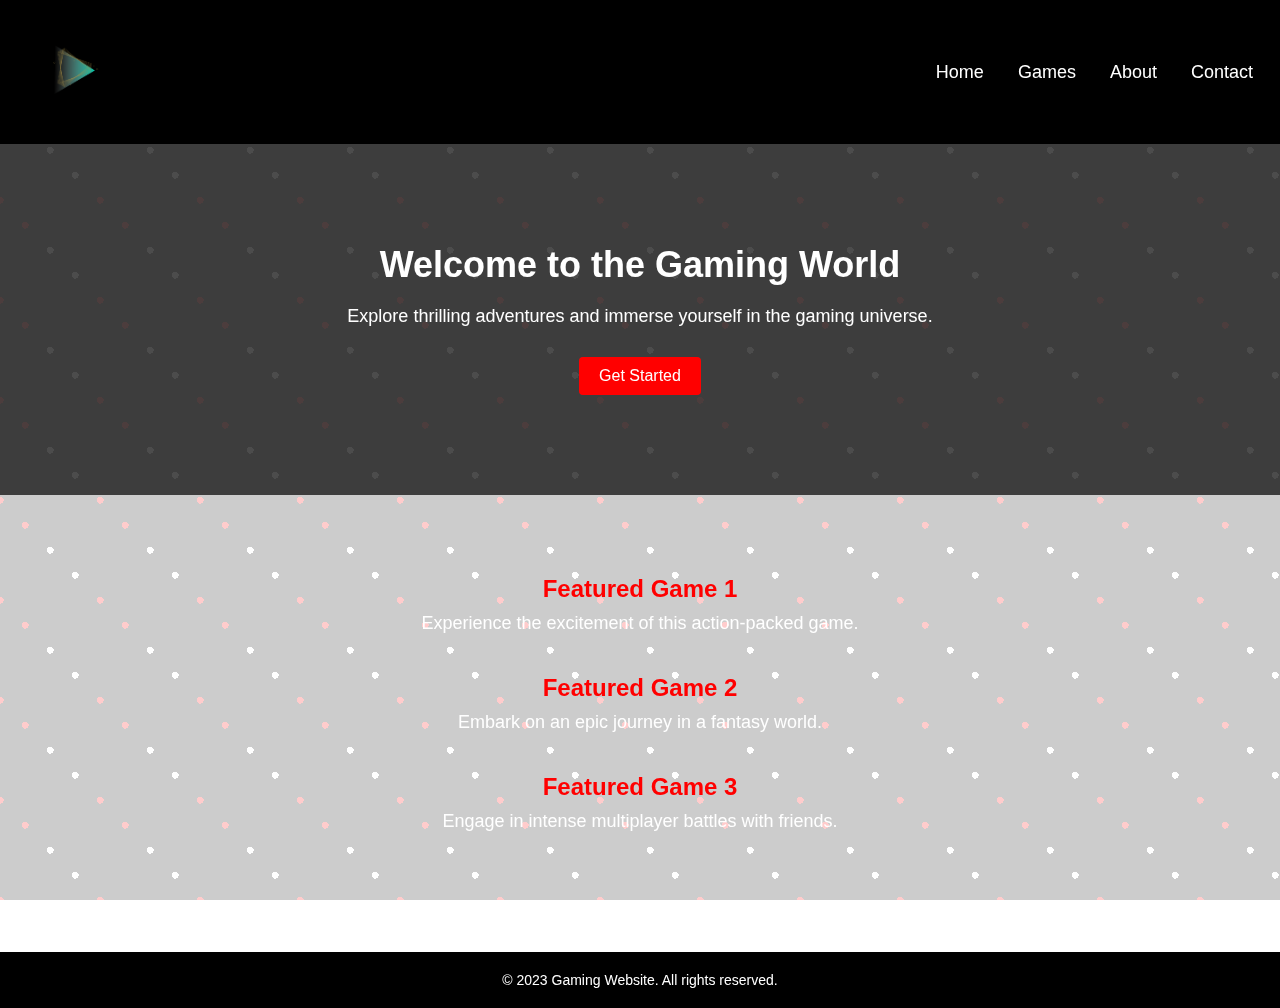
<file: index.html>
<!DOCTYPE html>
<html lang="en">
<head>
  <meta charset="UTF-8">
  <meta name="viewport" content="width=device-width, initial-scale=1.0">
  <title>Gaming Website</title>
  <link rel="stylesheet" href="styles.css">
</head>
<body>
  <header class="header">
    <nav class="navbar">
      <div class="logo">
        <img src="logo.png" alt="Logo">
      </div>
      <div class="hamburger">
        <span></span>
        <span></span>
        <span></span>
      </div>
      <ul class="menu">
        <li><a href="#">Home</a></li>
        <li><a href="#">Games</a></li>
        <li><a href="#">About</a></li>
        <li><a href="#">Contact</a></li>
      </ul>
    </nav>
  </header>

  <section class="hero">
    <div class="hero-content">
      <h2>Welcome to the Gaming World</h2>
      <p>Explore thrilling adventures and immerse yourself in the gaming universe.</p>
      <a href="#" class="cta-button">Get Started</a>
    </div>
  </section>

  <section class="features">
    <div class="feature">
      <h3>Featured Game 1</h3>
      <p>Experience the excitement of this action-packed game.</p>
    </div>
    <div class="feature">
      <h3>Featured Game 2</h3>
      <p>Embark on an epic journey in a fantasy world.</p>
    </div>
    <div class="feature">
      <h3>Featured Game 3</h3>
      <p>Engage in intense multiplayer battles with friends.</p>
    </div>
  </section>

  <footer class="footer">
    <p>&copy; 2023 Gaming Website. All rights reserved.</p>
  </footer>

  <div class="background"></div>
  <script src="script.js"></script>
</body>
</html>
</file>
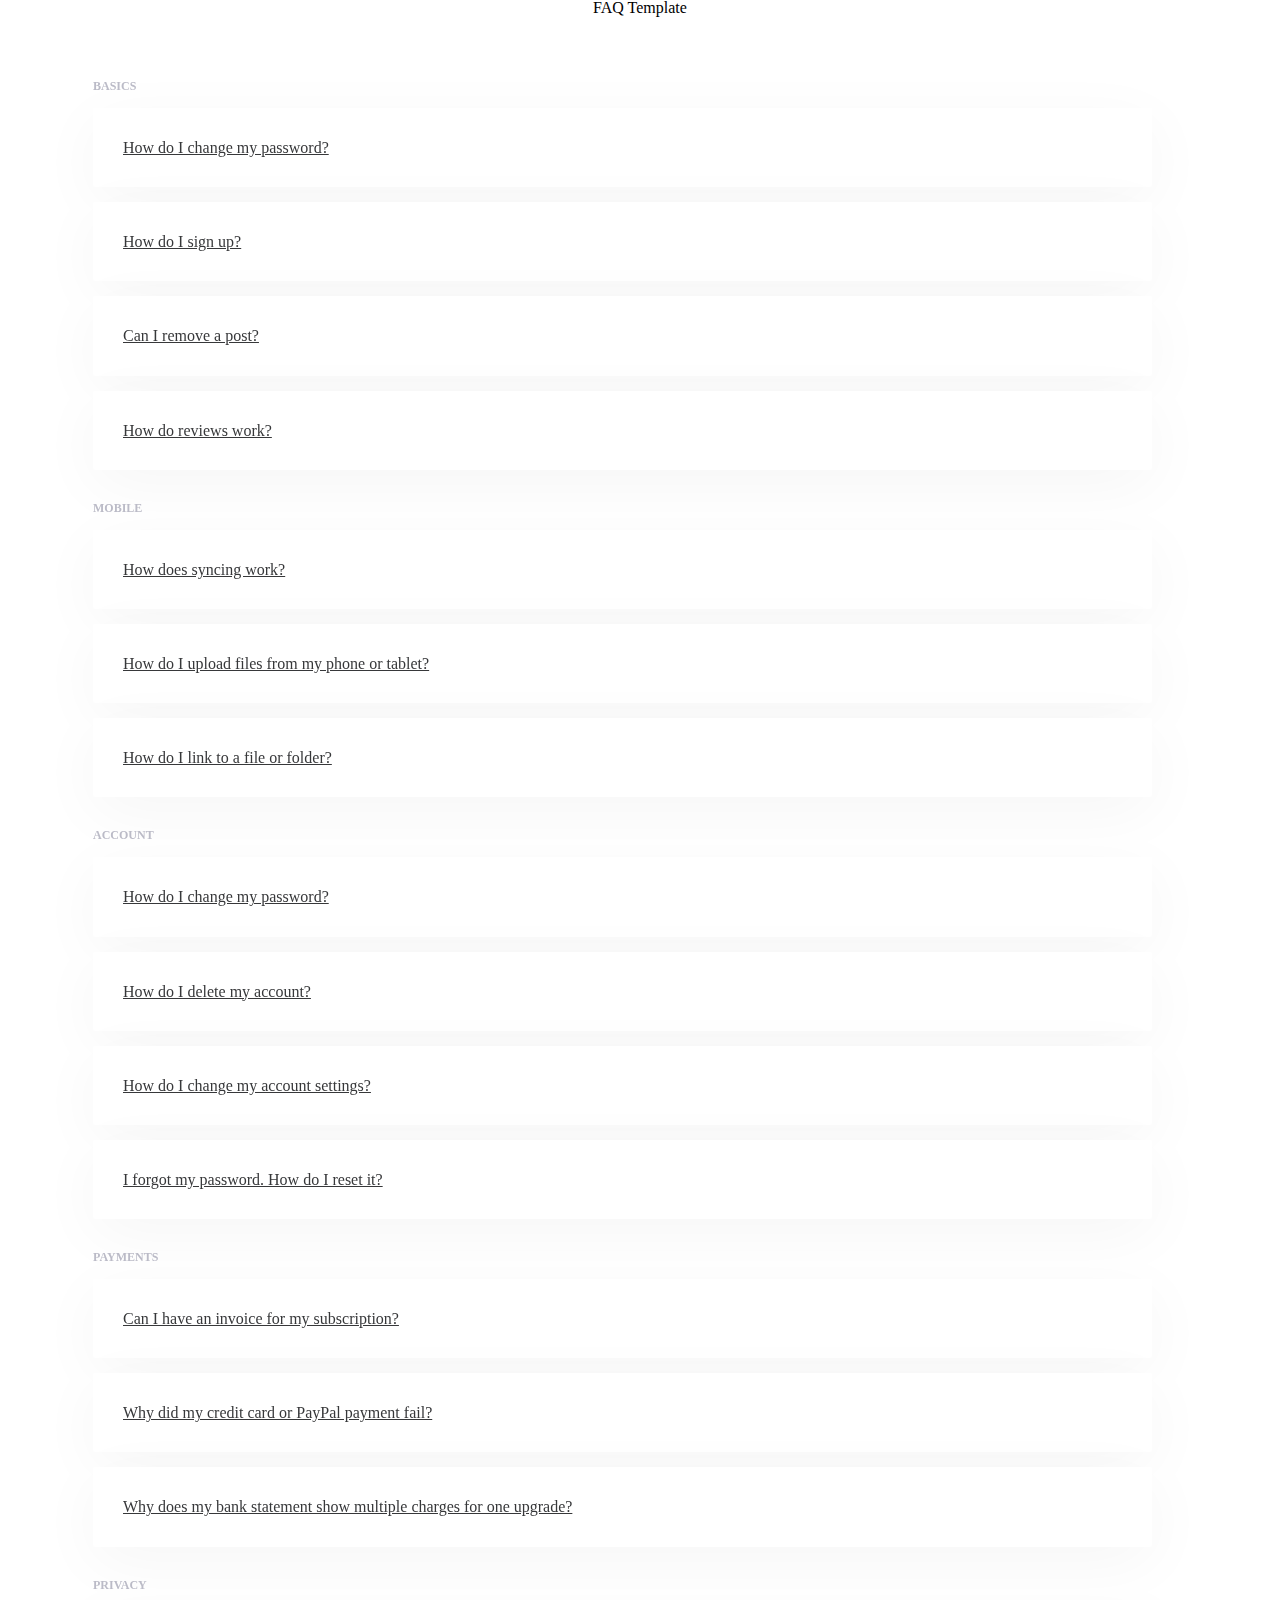
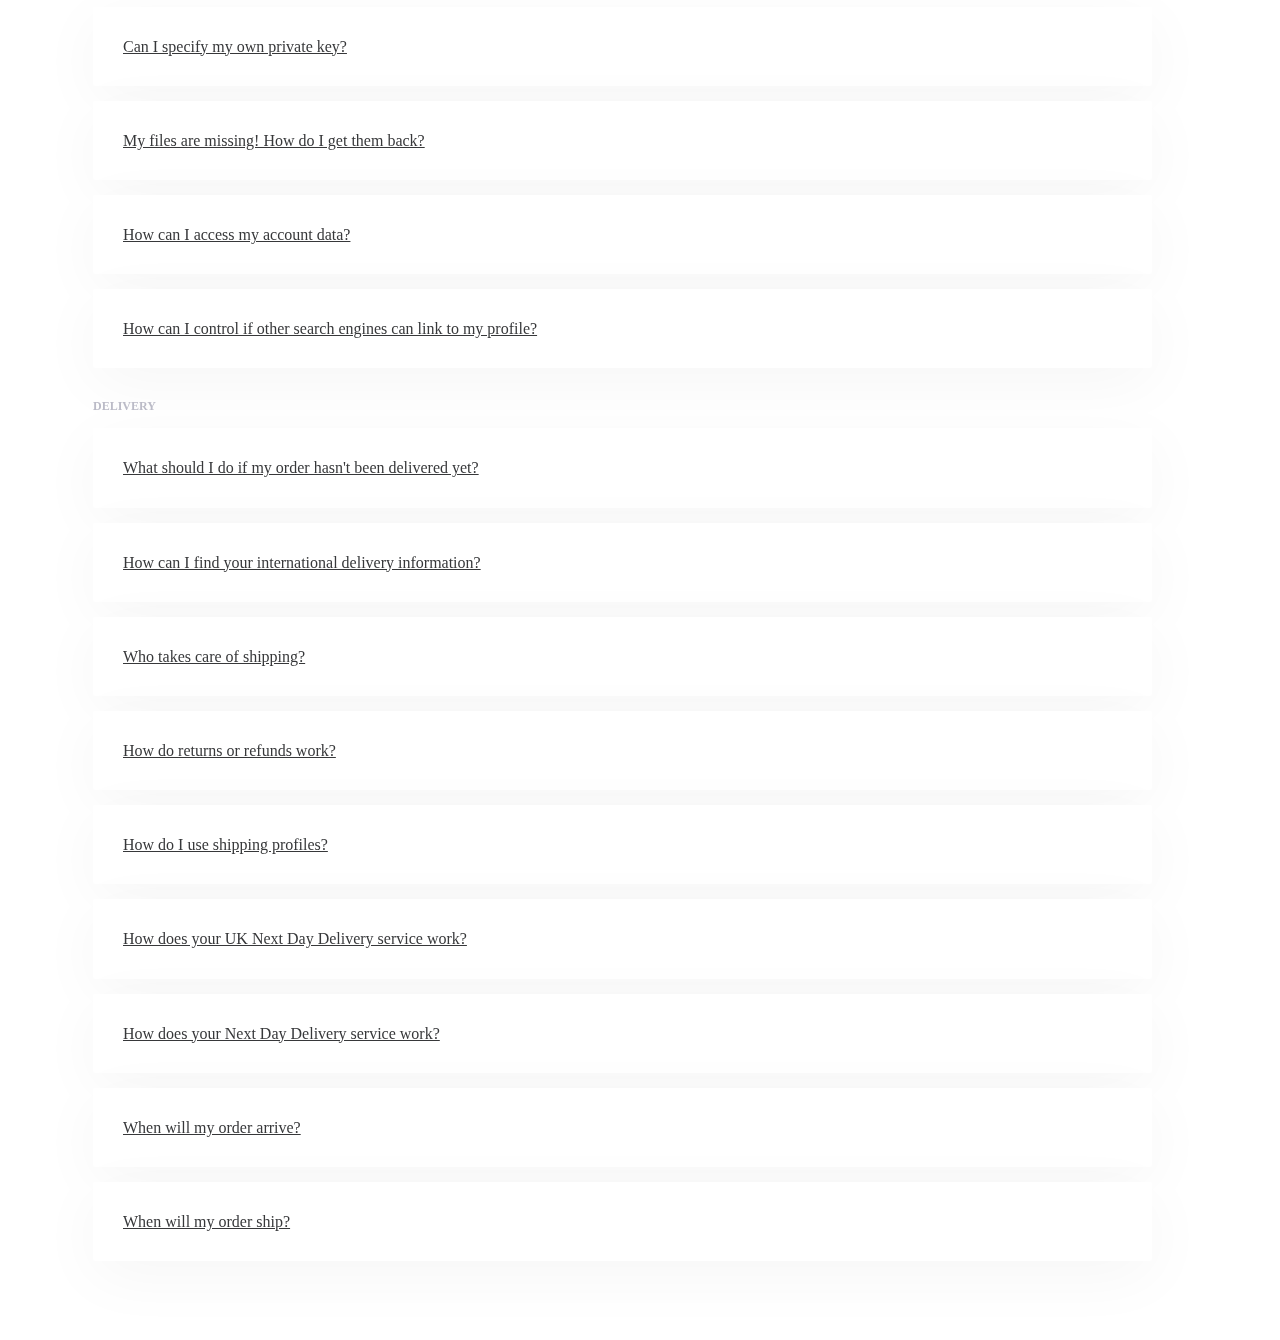
<file: HTML/faq/index.html>
<!doctype html>
<html lang="en" class="no-js">
<head>
	<meta charset="UTF-8">
	<meta name="viewport" content="width=device-width, initial-scale=1">

	<link href='http://fonts.googleapis.com/css?family=Open+Sans:400,300,600,700' rel='stylesheet' type='text/css'>

	<link rel="stylesheet" href="/HTML/faq/css/reset.css"> <!-- CSS reset -->
	<link rel="stylesheet" href="/HTML/faq/css/style.css"> <!-- Resource style -->
	<script src="/HTML/faq/js/modernizr.js"></script> <!-- Modernizr -->
	<title>FAQ Template | CodyHouse</title>
</head>
<body>
<header>
	<center>
		<h1>FAQ Template</h1>
	</center>
</header>
<section class="cd-faq">
	<ul class="cd-faq-categories">
		
	</ul> <!-- cd-faq-categories -->

	<div class="cd-faq-items">
		<ul id="basics" class="cd-faq-group">
			<li class="cd-faq-title"><h2>Basics</h2></li>
			<li>
				<a class="cd-faq-trigger" href="#0">How do I change my password?</a>
				<div class="cd-faq-content">
					<p>Lorem ipsum dolor sit amet, consectetur adipisicing elit. Quae quidem blanditiis delectus corporis, possimus officia sint sequi ex tenetur id impedit est pariatur iure animi non a ratione reiciendis nihil sed consequatur atque repellendus fugit perspiciatis rerum et. Dolorum consequuntur fugit deleniti, soluta fuga nobis. Ducimus blanditiis velit sit iste delectus obcaecati debitis omnis, assumenda accusamus cumque perferendis eos aut quidem! Aut, totam rerum, cupiditate quae aperiam voluptas rem inventore quas, ex maxime culpa nam soluta labore at amet nihil laborum? Explicabo numquam, sit fugit, voluptatem autem atque quis quam voluptate fugiat earum rem hic, reprehenderit quaerat tempore at. Aperiam.</p>
				</div> <!-- cd-faq-content -->
			</li>

			<li>
				<a class="cd-faq-trigger" href="#0">How do I sign up?</a>
				<div class="cd-faq-content">
					<p>Lorem ipsum dolor sit amet, consectetur adipisicing elit. Quasi cupiditate et laudantium esse adipisci consequatur modi possimus accusantium vero atque excepturi nobis in doloremque repudiandae soluta non minus dolore voluptatem enim reiciendis officia voluptates, fuga ullam? Voluptas reiciendis cumque molestiae unde numquam similique quas doloremque non, perferendis doloribus necessitatibus itaque dolorem quam officia atque perspiciatis dolore laudantium dolor voluptatem eligendi? Aliquam nulla unde voluptatum molestiae, eos fugit ullam, consequuntur, saepe voluptas quaerat deleniti. Repellendus magni sint temporibus, accusantium rem commodi?</p>
				</div> <!-- cd-faq-content -->
			</li>

			<li>
				<a class="cd-faq-trigger" href="#0">Can I remove a post?</a>
				<div class="cd-faq-content">
					<p>Lorem ipsum dolor sit amet, consectetur adipisicing elit. Blanditiis provident officiis, reprehenderit numquam. Praesentium veritatis eos tenetur magni debitis inventore fugit, magnam, reiciendis, saepe obcaecati ex vero quaerat distinctio velit.</p>
				</div> <!-- cd-faq-content -->
			</li>

			<li>
				<a class="cd-faq-trigger" href="#0">How do reviews work?</a>
				<div class="cd-faq-content">
					<p>Lorem ipsum dolor sit amet, consectetur adipisicing elit. Blanditiis provident officiis, reprehenderit numquam. Praesentium veritatis eos tenetur magni debitis inventore fugit, magnam, reiciendis, saepe obcaecati ex vero quaerat distinctio velit.</p>
				</div> <!-- cd-faq-content -->
			</li>
		</ul> <!-- cd-faq-group -->

		<ul id="mobile" class="cd-faq-group">
			<li class="cd-faq-title"><h2>Mobile</h2></li>
			<li>
				<a class="cd-faq-trigger" href="#0">How does syncing work?</a>
				<div class="cd-faq-content">
					<p>Lorem ipsum dolor sit amet, consectetur adipisicing elit. Impedit quidem delectus rerum eligendi mollitia, repudiandae quae beatae. Et repellat quam atque corrupti iusto architecto impedit explicabo repudiandae qui similique aut iure ipsum quis inventore nulla error aliquid alias quia dolorem dolore, odio excepturi veniam odit veritatis. Quo iure magnam, et cum. Laudantium, eaque non? Tempore nihil corporis cumque dolor ipsum accusamus sapiente aliquid quis ea assumenda deserunt praesentium voluptatibus, accusantium a mollitia necessitatibus nostrum voluptatem numquam modi ab, sint rem.</p>
				</div> <!-- cd-faq-content -->
			</li>

			<li>
				<a class="cd-faq-trigger" href="#0">How do I upload files from my phone or tablet?</a>
				<div class="cd-faq-content">
					<p>Lorem ipsum dolor sit amet, consectetur adipisicing elit. Nisi tempore, placeat quisquam rerum! Eligendi fugit dolorum tenetur modi fuga nisi rerum, autem officiis quaerat quos. Magni quia, quo quibusdam odio. Error magni aperiam amet architecto adipisci aspernatur! Officia, quaerat magni architecto nostrum magnam fuga nihil, ipsum laboriosam similique voluptatibus facilis nobis? Eius non asperiores, nesciunt suscipit veniam blanditiis veritatis provident possimus iusto voluptas, eveniet architecto quidem quos molestias, aperiam eum reprehenderit dolores ad deserunt eos amet. Vero molestiae commodi unde dolor dicta maxime alias, velit, nesciunt cum dolorem, ipsam soluta sint suscipit maiores mollitia assumenda ducimus aperiam neque enim! Quas culpa dolorum ipsam? Ipsum voluptatibus numquam natus? Eligendi explicabo eos, perferendis voluptatibus hic sed ipsam rerum maiores officia! Beatae, molestias!</p>
				</div> <!-- cd-faq-content -->
			</li>

			<li>
				<a class="cd-faq-trigger" href="#0">How do I link to a file or folder?</a>
				<div class="cd-faq-content">
					<p>Lorem ipsum dolor sit amet, consectetur adipisicing elit. Blanditiis provident officiis, reprehenderit numquam. Praesentium veritatis eos tenetur magni debitis inventore fugit, magnam, reiciendis, saepe obcaecati ex vero quaerat distinctio velit.</p>
				</div> <!-- cd-faq-content -->
			</li>
		</ul> <!-- cd-faq-group -->

		<ul id="account" class="cd-faq-group">
			<li class="cd-faq-title"><h2>Account</h2></li>
			<li>
				<a class="cd-faq-trigger" href="#0">How do I change my password?</a>
				<div class="cd-faq-content">
					<p>Lorem ipsum dolor sit amet, consectetur adipisicing elit. Perferendis earum autem consectetur labore eius tenetur esse, in temporibus sequi cum voluptatem vitae repellat nostrum odio perspiciatis dolores recusandae necessitatibus, unde, deserunt voluptas possimus veniam magni soluta deleniti! Architecto, quidem, totam. Fugit minus odit unde ea cupiditate ab aperiam sed dolore facere nihil laboriosam dolorum repellat deleniti aliquam fugiat laudantium delectus sint iure odio, necessitatibus rem quisquam! Ipsum praesentium quam nisi sint, impedit sapiente facilis laudantium mollitia quae fugiat similique. Dolor maiores aliquid incidunt commodi doloremque rem! Quaerat, debitis voluptatem vero qui enim, sunt reiciendis tempore inventore maxime quasi fugiat accusamus beatae modi voluptates iste officia esse soluta tempora labore quisquam fuga, cum. Sint nemo iste nulla accusamus quam qui quos, vero, minus id. Eius mollitia consequatur fugit nam consequuntur nesciunt illo id quis reprehenderit obcaecati voluptates corrupti, minus! Possimus, perspiciatis!</p>
				</div> <!-- cd-faq-content -->
			</li>

			<li>
				<a class="cd-faq-trigger" href="#0">How do I delete my account?</a>
				<div class="cd-faq-content">
					<p>Lorem ipsum dolor sit amet, consectetur adipisicing elit. Illo tempore soluta, minus magnam non blanditiis dolore, in nam voluptas nobis minima deserunt deleniti id animi amet, suscipit consequuntur corporis nihil laborum facere temporibus. Qui inventore, doloribus facilis, provident soluta voluptas excepturi perspiciatis fugiat odit vero! Optio assumenda animi at! Assumenda doloremque nemo est sequi eaque, ipsum id, labore rem nisi, amet similique vel autem dolore totam facilis deserunt. Mollitia non ut libero unde accusamus praesentium sint maiores, illo, nemo aliquid?</p>
				</div> <!-- cd-faq-content -->
			</li>

			<li>
				<a class="cd-faq-trigger" href="#0">How do I change my account settings?</a>
				<div class="cd-faq-content">
					<p>Lorem ipsum dolor sit amet, consectetur adipisicing elit. Blanditiis provident officiis, reprehenderit numquam. Praesentium veritatis eos tenetur magni debitis inventore fugit, magnam, reiciendis, saepe obcaecati ex vero quaerat distinctio velit.</p>
				</div> <!-- cd-faq-content -->
			</li>

			<li>
				<a class="cd-faq-trigger" href="#0">I forgot my password. How do I reset it?</a>
				<div class="cd-faq-content">
					<p>Lorem ipsum dolor sit amet, consectetur adipisicing elit. Ipsum at aspernatur iure facere ab a corporis mollitia molestiae quod omnis minima, est labore quidem nobis accusantium ad totam sunt doloremque laudantium impedit similique iste quasi cum! Libero fugit at praesentium vero. Maiores non consequuntur rerum, nemo a qui repellat quibusdam architecto voluptatem? Sequi, possimus, cupiditate autem soluta ipsa rerum officiis cum libero delectus explicabo facilis, odit ullam aperiam reprehenderit! Vero ad non harum veritatis tempore beatae possimus, ex odio quo.</p>
				</div> <!-- cd-faq-content -->
			</li>
		</ul> <!-- cd-faq-group -->

		<ul id="payments" class="cd-faq-group">
			<li class="cd-faq-title"><h2>Payments</h2></li>
			<li>
				<a class="cd-faq-trigger" href="#0">Can I have an invoice for my subscription?</a>
				<div class="cd-faq-content">
					<p>Lorem ipsum dolor sit amet, consectetur adipisicing elit. Impedit quidem delectus rerum eligendi mollitia, repudiandae quae beatae. Et repellat quam atque corrupti iusto architecto impedit explicabo repudiandae qui similique aut iure ipsum quis inventore nulla error aliquid alias quia dolorem dolore, odio excepturi veniam odit veritatis. Quo iure magnam, et cum. Laudantium, eaque non? Tempore nihil corporis cumque dolor ipsum accusamus sapiente aliquid quis ea assumenda deserunt praesentium voluptatibus, accusantium a mollitia necessitatibus nostrum voluptatem numquam modi ab, sint rem.</p>
				</div> <!-- cd-faq-content -->
			</li>

			<li>
				<a class="cd-faq-trigger" href="#0">Why did my credit card or PayPal payment fail?</a>
				<div class="cd-faq-content">
					<p>Lorem ipsum dolor sit amet, consectetur adipisicing elit. Tenetur accusantium dolorem vel, ad, nostrum natus eos, nemo placeat quos nisi architecto rem dolorum amet consectetur molestiae reprehenderit cum harum commodi beatae necessitatibus. Mollitia a nostrum enim earum minima doloribus illum autem, provident vero et, aspernatur quae sunt illo dolorem. Corporis blanditiis, unde, neque, adipisci debitis quas ullam accusantium repudiandae eum nostrum quis! Velit esse harum qui, modi ratione debitis alias laboriosam minus eaque, quod, itaque labore illo totam aut quia fuga nemo. Perferendis ipsa laborum atque assumenda tempore aspernatur a eos harum non id commodi excepturi quaerat ullam, explicabo, incidunt ipsam, accusantium quo magni ut! Ratione, magnam. Delectus nesciunt impedit praesentium sed, aliquam architecto dolores quae, distinctio consectetur obcaecati esse, consequuntur vel sit quis blanditiis possimus dolorum. Eaque architecto doloremque aliquid quae cumque, vitae perferendis enim, iure fugiat, soluta aut!</p>
				</div> <!-- cd-faq-content -->
			</li>

			<li>
				<a class="cd-faq-trigger" href="#0">Why does my bank statement show multiple charges for one upgrade?</a>
				<div class="cd-faq-content">
					<p>Lorem ipsum dolor sit amet, consectetur adipisicing elit. Blanditiis provident officiis, reprehenderit numquam. Praesentium veritatis eos tenetur magni debitis inventore fugit, magnam, reiciendis, saepe obcaecati ex vero quaerat distinctio velit.</p>
				</div> <!-- cd-faq-content -->
			</li>
		</ul> <!-- cd-faq-group -->

		<ul id="privacy" class="cd-faq-group">
			<li class="cd-faq-title"><h2>Privacy</h2></li>
			<li>
				<a class="cd-faq-trigger" href="#0">Can I specify my own private key?</a>
				<div class="cd-faq-content">
					<p>Lorem ipsum dolor sit amet, consectetur adipisicing elit. Impedit quidem delectus rerum eligendi mollitia, repudiandae quae beatae. Et repellat quam atque corrupti iusto architecto impedit explicabo repudiandae qui similique aut iure ipsum quis inventore nulla error aliquid alias quia dolorem dolore, odio excepturi veniam odit veritatis. Quo iure magnam, et cum. Laudantium, eaque non? Tempore nihil corporis cumque dolor ipsum accusamus sapiente aliquid quis ea assumenda deserunt praesentium voluptatibus, accusantium a mollitia necessitatibus nostrum voluptatem numquam modi ab, sint rem.</p>
				</div> <!-- cd-faq-content -->
			</li>

			<li>
				<a class="cd-faq-trigger" href="#0">My files are missing! How do I get them back?</a>
				<div class="cd-faq-content">
					<p>Lorem ipsum dolor sit amet, consectetur adipisicing elit. Blanditiis provident officiis, reprehenderit numquam. Praesentium veritatis eos tenetur magni debitis inventore fugit, magnam, reiciendis, saepe obcaecati ex vero quaerat distinctio velit.</p>
				</div> <!-- cd-faq-content -->
			</li>

			<li>
				<a class="cd-faq-trigger" href="#0">How can I access my account data?</a>
				<div class="cd-faq-content">
					<p>Lorem ipsum dolor sit amet, consectetur adipisicing elit. Possimus magni vero deserunt enim et quia in aliquam, rem tempore voluptas illo nisi veritatis quas quod placeat ipsa! Error qui harum accusamus incidunt at libero ipsum, suscipit dolorum esse explicabo in eius voluptates quidem voluptatem inventore amet eaque deserunt veniam dignissimos excepturi? Dolore, quo amet nostrum autem nemo. Sit nam assumenda, corporis ea sunt distinctio nostrum doloribus alias, beatae nesciunt dolore saepe consequuntur minima eveniet porro dolor officiis maiores ab obcaecati officia enim aliquam. Itaque fuga molestiae hic accusantium atque corporis quia id sequi enim vero? Hic aperiam sint facilis aliquam quia, accusamus tenetur earum totam enim est, error. Iusto, reiciendis necessitatibus molestias. Voluptatibus eos explicabo repellat nesciunt nam vero minima.</p>
				</div> <!-- cd-faq-content -->
			</li>

			<li>
				<a class="cd-faq-trigger" href="#0">How can I control if other search engines can link to my profile?</a>
				<div class="cd-faq-content">
					<p>Lorem ipsum dolor sit amet, consectetur adipisicing elit. Blanditiis provident officiis, reprehenderit numquam. Praesentium veritatis eos tenetur magni debitis inventore fugit, magnam, reiciendis, saepe obcaecati ex vero quaerat distinctio velit.</p>
				</div> <!-- cd-faq-content -->
			</li>
		</ul> <!-- cd-faq-group -->

		<ul id="delivery" class="cd-faq-group">
			<li class="cd-faq-title"><h2>Delivery</h2></li>
			<li>
				<a class="cd-faq-trigger" href="#0">What should I do if my order hasn't been delivered yet?</a>
				<div class="cd-faq-content">
					<p>Lorem ipsum dolor sit amet, consectetur adipisicing elit. Impedit quidem delectus rerum eligendi mollitia, repudiandae quae beatae. Et repellat quam atque corrupti iusto architecto impedit explicabo repudiandae qui similique aut iure ipsum quis inventore nulla error aliquid alias quia dolorem dolore, odio excepturi veniam odit veritatis. Quo iure magnam, et cum. Laudantium, eaque non? Tempore nihil corporis cumque dolor ipsum accusamus sapiente aliquid quis ea assumenda deserunt praesentium voluptatibus, accusantium a mollitia necessitatibus nostrum voluptatem numquam modi ab, sint rem.</p>
				</div> <!-- cd-faq-content -->
			</li>

			<li>
				<a class="cd-faq-trigger" href="#0">How can I find your international delivery information?</a>
				<div class="cd-faq-content">
					<p>Lorem ipsum dolor sit amet, consectetur adipisicing elit. Blanditiis provident officiis, reprehenderit numquam. Praesentium veritatis eos tenetur magni debitis inventore fugit, magnam, reiciendis, saepe obcaecati ex vero quaerat distinctio velit.</p>
				</div> <!-- cd-faq-content -->
			</li>

			<li>
				<a class="cd-faq-trigger" href="#0">Who takes care of shipping?</a>
				<div class="cd-faq-content">
					<p>Lorem ipsum dolor sit amet, consectetur adipisicing elit. Blanditiis provident officiis, reprehenderit numquam. Praesentium veritatis eos tenetur magni debitis inventore fugit, magnam, reiciendis, saepe obcaecati ex vero quaerat distinctio velit.</p>
				</div> <!-- cd-faq-content -->
			</li>

			<li>
				<a class="cd-faq-trigger" href="#0">How do returns or refunds work?</a>
				<div class="cd-faq-content">
					<p>Lorem ipsum dolor sit amet, consectetur adipisicing elit. Impedit quidem delectus rerum eligendi mollitia, repudiandae quae beatae. Et repellat quam atque corrupti iusto architecto impedit explicabo repudiandae qui similique aut iure ipsum quis inventore nulla error aliquid alias quia dolorem dolore, odio excepturi veniam odit veritatis. Quo iure magnam, et cum. Laudantium, eaque non? Tempore nihil corporis cumque dolor ipsum accusamus sapiente aliquid quis ea assumenda deserunt praesentium voluptatibus, accusantium a mollitia necessitatibus nostrum voluptatem numquam modi ab, sint rem.</p>
				</div> <!-- cd-faq-content -->
			</li>

			<li>
				<a class="cd-faq-trigger" href="#0">How do I use shipping profiles?</a>
				<div class="cd-faq-content">
					<p>Lorem ipsum dolor sit amet, consectetur adipisicing elit. Blanditiis provident officiis, reprehenderit numquam. Praesentium veritatis eos tenetur magni debitis inventore fugit, magnam, reiciendis, saepe obcaecati ex vero quaerat distinctio velit.</p>
				</div> <!-- cd-faq-content -->
			</li>

			<li>
				<a class="cd-faq-trigger" href="#0">How does your UK Next Day Delivery service work?</a>
				<div class="cd-faq-content">
					<p>Lorem ipsum dolor sit amet, consectetur adipisicing elit. Blanditiis provident officiis, reprehenderit numquam. Praesentium veritatis eos tenetur magni debitis inventore fugit, magnam, reiciendis, saepe obcaecati ex vero quaerat distinctio velit.</p>
				</div> <!-- cd-faq-content -->
			</li>

			<li>
				<a class="cd-faq-trigger" href="#0">How does your Next Day Delivery service work?</a>
				<div class="cd-faq-content">
					<p>Lorem ipsum dolor sit amet, consectetur adipisicing elit. Blanditiis provident officiis, reprehenderit numquam. Praesentium veritatis eos tenetur magni debitis inventore fugit, magnam, reiciendis, saepe obcaecati ex vero quaerat distinctio velit.</p>
				</div> <!-- cd-faq-content -->
			</li>

			<li>
				<a class="cd-faq-trigger" href="#0">When will my order arrive?</a>
				<div class="cd-faq-content">
					<p>Lorem ipsum dolor sit amet, consectetur adipisicing elit. Blanditiis provident officiis, reprehenderit numquam. Praesentium veritatis eos tenetur magni debitis inventore fugit, magnam, reiciendis, saepe obcaecati ex vero quaerat distinctio velit.</p>
				</div> <!-- cd-faq-content -->
			</li>

			<li>
				<a class="cd-faq-trigger" href="#0">When will my order ship?</a>
				<div class="cd-faq-content">
					<p>Lorem ipsum dolor sit amet, consectetur adipisicing elit. Blanditiis provident officiis, reprehenderit numquam. Praesentium veritatis eos tenetur magni debitis inventore fugit, magnam, reiciendis, saepe obcaecati ex vero quaerat distinctio velit.</p>
				</div> <!-- cd-faq-content -->
			</li>
		</ul> <!-- cd-faq-group -->
	</div> <!-- cd-faq-items -->
	<a href="#0" class="cd-close-panel">Close</a>
</section> <!-- cd-faq -->
<script src="/HTML/faq/js/jquery-2.1.1.js"></script>
<script src="/HTML/faq/js/jquery.mobile.custom.min.js"></script>
<script src="/HTML/faq/js/main.js"></script> <!-- Resource jQuery -->
</body>
</html>
</file>
<file: HTML/faq/css/style.css>
.cd-faq {
  width: 90%;
  max-width: 1024px;
  margin: 2em auto;
  box-shadow: 0 1px 5px rgba(0, 0, 0, 0.1);
}
.cd-faq:after {
  content: "";
  display: table;
  clear: both;
}
@media only screen and (min-width: 768px) {
  .cd-faq {
    position: relative;
    margin: 4em auto;
    box-shadow: none;
  }
}

.cd-faq-categories a {
  position: relative;
  display: block;
  overflow: hidden;
  height: 50px;
  line-height: 50px;
  padding: 0 28px 0 16px;
  background-color: #4e5359;
  -webkit-font-smoothing: antialiased;
  -moz-osx-font-smoothing: grayscale;
  color: #ffffff;
  white-space: nowrap;
  border-bottom: 1px solid #555b61;
  text-overflow: ellipsis;
}
.cd-faq-categories a::before, .cd-faq-categories a::after {
  /* plus icon on the right */
  position: absolute;
  top: 50%;
  right: 16px;
  display: inline-block;
  height: 1px;
  width: 10px;
  background-color: #7f868e;
}
.cd-faq-categories a::after {
  -webkit-transform: rotate(90deg);
  -moz-transform: rotate(90deg);
  -ms-transform: rotate(90deg);
  -o-transform: rotate(90deg);
  transform: rotate(90deg);
}
.cd-faq-categories li:last-child a {
  border-bottom: none;
}
@media only screen and (min-width: 768px) {
  .cd-faq-categories {
    width: 20%;
    float: left;
    box-shadow: 0 1px 2px rgba(0, 0, 0, 0.08);
  }
  .cd-faq-categories a {
    font-size: 13px;
    font-size: 0.8125rem;
    font-weight: 600;
    padding-left: 24px;
    padding: 0 24px;
    -webkit-transition: background 0.2s, padding 0.2s;
    -moz-transition: background 0.2s, padding 0.2s;
    transition: background 0.2s, padding 0.2s;
  }
  .cd-faq-categories a::before, .cd-faq-categories a::after {
    display: none;
  }
  .no-touch .cd-faq-categories a:hover {
    background: #555b61;
  }
  .no-js .cd-faq-categories {
    width: 100%;
    margin-bottom: 2em;
  }
}
@media only screen and (min-width: 1024px) {
  .cd-faq-categories {
    position: absolute;
    top: 0;
    left: 0;
    width: 200px;
    z-index: 2;
  }
  .cd-faq-categories a::before {
    /* decorative rectangle on the left visible for the selected item */
    display: block;
    top: 0;
    right: auto;
    left: 0;
    height: 100%;
    width: 3px;
    background-color: #a9c056;
    opacity: 0;
    -webkit-transition: opacity 0.2s;
    -moz-transition: opacity 0.2s;
    transition: opacity 0.2s;
  }
  .cd-faq-categories .selected {
    background: #42464b !important;
  }
  .cd-faq-categories .selected::before {
    opacity: 1;
  }
  .cd-faq-categories.is-fixed {
    /* top and left value assigned in jQuery */
    position: fixed;
  }
  .no-js .cd-faq-categories {
    position: relative;
  }
}

.cd-faq-items {
  position: fixed;
  height: 100%;
  width: 90%;
  top: 0;
  right: 0;
  background: #ffffff;
  padding: 0 5% 1em;
  overflow: auto;
  -webkit-overflow-scrolling: touch;
  z-index: 1;
  -webkit-backface-visibility: hidden;
  backface-visibility: hidden;
  -webkit-transform: translateZ(0) translateX(100%);
  -moz-transform: translateZ(0) translateX(100%);
  -ms-transform: translateZ(0) translateX(100%);
  -o-transform: translateZ(0) translateX(100%);
  transform: translateZ(0) translateX(100%);
  -webkit-transition: -webkit-transform .3s;
  -moz-transition: -moz-transform .3s;
  transition: transform .3s;
}
.cd-faq-items.slide-in {
  -webkit-transform: translateZ(0) translateX(0%);
  -moz-transform: translateZ(0) translateX(0%);
  -ms-transform: translateZ(0) translateX(0%);
  -o-transform: translateZ(0) translateX(0%);
  transform: translateZ(0) translateX(0%);
}
.no-js .cd-faq-items {
  position: static;
  height: auto;
  width: 100%;
  -webkit-transform: translateX(0);
  -moz-transform: translateX(0);
  -ms-transform: translateX(0);
  -o-transform: translateX(0);
  transform: translateX(0);
}
@media only screen and (min-width: 768px) {
  .cd-faq-items {
    position: static;
    height: auto;
    width: 100%;
    overflow: visible;
    -webkit-transform: translateZ(0) translateX(0);
    -moz-transform: translateZ(0) translateX(0);
    -ms-transform: translateZ(0) translateX(0);
    -o-transform: translateZ(0) translateX(0);
    transform: translateZ(0) translateX(0);
    padding: 0;
    background: transparent;
  }
}
@media only screen and (min-width: 1024px) {
  .cd-faq-items {
    /* float: none; */
    /* width: 100%; */
  }
  .no-js .cd-faq-items {
    padding-left: 0;
  }
}

.cd-close-panel {
  position: fixed;
  top: 5px;
  right: -100%;
  display: block;
  height: 40px;
  width: 40px;
  overflow: hidden;
  text-indent: 100%;
  white-space: nowrap;
  z-index: 2;
  /* Force Hardware Acceleration in WebKit */
  -webkit-transform: translateZ(0);
  -moz-transform: translateZ(0);
  -ms-transform: translateZ(0);
  -o-transform: translateZ(0);
  transform: translateZ(0);
  -webkit-backface-visibility: hidden;
  backface-visibility: hidden;
  -webkit-transition: right 0.4s;
  -moz-transition: right 0.4s;
  transition: right 0.4s;
}
.cd-close-panel::before, .cd-close-panel::after {
  /* close icon in CSS */
  position: absolute;
  top: 16px;
  left: 16px;
  display: inline-block;
  height: 3px;
  width: 18px;
  background: #6c7d8e;
}
.cd-close-panel::before {
  -webkit-transform: rotate(45deg);
  -moz-transform: rotate(45deg);
  -ms-transform: rotate(45deg);
  -o-transform: rotate(45deg);
  transform: rotate(45deg);
}
.cd-close-panel::after {
  -webkit-transform: rotate(-45deg);
  -moz-transform: rotate(-45deg);
  -ms-transform: rotate(-45deg);
  -o-transform: rotate(-45deg);
  transform: rotate(-45deg);
}
.cd-close-panel.move-left {
  right: 2%;
}
@media only screen and (min-width: 768px) {
  .cd-close-panel {
    display: none;
  }
}

.cd-faq-group {
  /* hide group not selected */
  display: none;
}
.cd-faq-group.selected {
  display: block;
}
.cd-faq-group .cd-faq-title {
  background: transparent;
  box-shadow: none;
  margin: 1em 0;
}
.no-touch .cd-faq-group .cd-faq-title:hover {
  box-shadow: none;
}
.cd-faq-group .cd-faq-title h2 {
  text-transform: uppercase;
  font-size: 12px;
  font-size: 0.75rem;
  font-weight: 700;
  color: #bbbbc7;
}
.no-js .cd-faq-group {
  display: block;
}
@media only screen and (min-width: 768px) {
  .cd-faq-group {
    /* all groups visible */
    display: block;
    margin-left: -35px;
  }
  .cd-faq-group > li {
    background: #ffffff;
    margin-bottom: 6px;
    box-shadow: 0px 15px 65px 0px rgba(0, 0, 0, 0.04);
    -webkit-transition: box-shadow 0.2s;
    -moz-transition: box-shadow 0.2s;
    transition: box-shadow 0.2s;
    display: block;
    border-radius: 3px;
    margin-bottom: 15px;
    transition: .5s;
  }
  .no-touch .cd-faq-group > li:hover {
    box-shadow: 0px 15px 45px 0px rgba(0, 0, 0, 0.04);
    -moz-transform: scale(1.05);
    -ms-transform: scale(1.05);
    -webkit-transform: scale(1.05);
    transform: scale(1.05);
  }
  .cd-faq-group .cd-faq-title {
    margin: 2em 0 1em;
  }
  .cd-faq-group:first-child .cd-faq-title {
    margin-top: 0;
  }
}

.cd-faq-trigger {
  position: relative;
  display: block;
  margin: 1.6em 0 .4em;
  line-height: 1.2;
}
@media only screen and (min-width: 768px) {
  .cd-faq-trigger {
    font-size: 24px;
    font-size: 16px;
    font-weight: 300;
    margin: 0;
    padding: 30px 30px;
    color: #37383a;
  }
  .cd-faq-trigger::before, .cd-faq-trigger::after {
    /* arrow icon on the right */
    position: absolute;
    right: 24px;
    top: 50%;
    height: 2px;
    width: 13px;
    background: #cfdca0;
    -webkit-backface-visibility: hidden;
    backface-visibility: hidden;
    -webkit-transition-property: -webkit-transform;
    -moz-transition-property: -moz-transform;
    transition-property: transform;
    -webkit-transition-duration: 0.2s;
    -moz-transition-duration: 0.2s;
    transition-duration: 0.2s;
  }
  .cd-faq-trigger::before {
    -webkit-transform: rotate(45deg);
    -moz-transform: rotate(45deg);
    -ms-transform: rotate(45deg);
    -o-transform: rotate(45deg);
    transform: rotate(45deg);
    right: 32px;
  }
  .cd-faq-trigger::after {
    -webkit-transform: rotate(-45deg);
    -moz-transform: rotate(-45deg);
    -ms-transform: rotate(-45deg);
    -o-transform: rotate(-45deg);
    transform: rotate(-45deg);
  }
  .content-visible .cd-faq-trigger::before {
    -webkit-transform: rotate(-45deg);
    -moz-transform: rotate(-45deg);
    -ms-transform: rotate(-45deg);
    -o-transform: rotate(-45deg);
    transform: rotate(-45deg);
  }
  .content-visible .cd-faq-trigger::after {
    -webkit-transform: rotate(45deg);
    -moz-transform: rotate(45deg);
    -ms-transform: rotate(45deg);
    -o-transform: rotate(45deg);
    transform: rotate(45deg);
  }
}

.cd-faq-content p {
  font-size: 14px;
  font-size: 0.875rem;
  line-height: 1.4;
  color: #6c7d8e;
}
@media only screen and (min-width: 768px) {
  .cd-faq-content {
    display: none;
    padding: 0 24px 30px;
  }
  .cd-faq-content p {
    line-height: 1.6;
  }
  .no-js .cd-faq-content {
    display: block;
  }
}

a.cd-faq-trigger:hover {
    color: #2e3338;
    text-decoration: none;
}
</file>
<file: styles.css>
/* Reset styles */
* {
  margin: 0;
  padding: 0;
  box-sizing: border-box;
}

/* Global styles */
body {
  font-family: Arial, sans-serif;
  color: #fff;
}

.container {
  max-width: 1200px;
  margin: 0 auto;
  padding: 20px;
}

/* Header styles */
.header {
  position: relative;
  background-color: #000;
}

.navbar {
  display: flex;
  justify-content: space-between;
  align-items: center;
  padding: 20px;
}

.logo img {
  max-width: 100px;
  height: auto;
}

.hamburger {
  display: none;
  flex-direction: column;
  justify-content: space-between;
  align-items: center;
  width: 30px;
  height: 20px;
  cursor: pointer;
  z-index: 100;
  margin-right: 10px;
}

.hamburger span {
  width: 100%;
  height: 4px;
  background-color: #f00;
}

.menu {
  list-style: none;
  display: flex;
  align-items: center;
}

.menu li {
  margin-left: 20px;
}

.menu li a {
  color: #fff;
  text-decoration: none;
  font-size: 18px;
  padding: 5px;
  border: 2px solid transparent;
  transition: border-color 0.3s ease;
}

.menu li a:hover {
  border-color: #f00;
}

/* Hero section styles */
.hero {
  position: relative;
  background-color: rgba(0, 0, 0, 0.7);
  padding: 100px 0;
  text-align: center;
}

.hero-content {
  max-width: 600px;
  margin: 0 auto;
}

.hero h2 {
  color: #fff;
  font-size: 36px;
  margin-bottom: 20px;
}

.hero p {
  color: #fff;
  font-size: 18px;
  margin-bottom: 30px;
}

.cta-button {
  display: inline-block;
  padding: 10px 20px;
  background-color: #f00;
  color: #ffffff;
  text-decoration: none;
  font-size: 16px;
  border-radius: 4px;
}

/* Features section styles */
.features {
  padding: 80px 0;
  text-align: center;
}

.feature {
  margin-bottom: 40px;
}

.feature h3 {
  color: #f00;
  font-size: 24px;
  margin-bottom: 10px;
}

.feature p {
  color: #fff;
  font-size: 18px;
}

/* Footer styles */
.footer {
  background-color: #000;
  padding: 20px 0;
  text-align: center;
}

.footer p {
  font-size: 14px;
}

/* Background animation */
.background {
  position: fixed;
  top: 0;
  left: 0;
  width: 100%;
  height: 100%;
  background: radial-gradient(rgb(255, 255, 255) 5%, transparent 5%) 0 0, radial-gradient(rgb(255, 255, 255) 5%, transparent 5%) 25px 25px, radial-gradient(rgb(255, 0, 0) 5%, transparent 5%) 50px 50px, radial-gradient(rgb(255, 0, 0) 5%, transparent 5%) 75px 75px;
  background-size: 100px 100px;
  z-index: -1;
  opacity: 0.2;
  pointer-events: none;
  animation: backgroundAnimation 20s linear infinite;
  background-color: #000;
}

@keyframes backgroundAnimation {
  0% {
    background-position: 0 0, 25px 25px, 50px 50px, 75px 75px;
  }
  100% {
    background-position: 0 -100px, -25px -125px, -50px -150px, -75px -175px;
  }
}

/* Media queries */
@media (max-width: 768px) {
  .hamburger {
    display: flex;
  }

  .menu {
    display: none;
    position: absolute;
    top: 70px;
    left: 0;
    width: 100%;
    background-color: #000;
    padding: 20px;
    text-align: center;
  }

  .menu.open {
    display: flex;
    flex-direction: column;
  }

  .menu li {
    margin-top: 10px;
  }

  .menu li a {
    border-color: #f00;
  }
}
</file>
